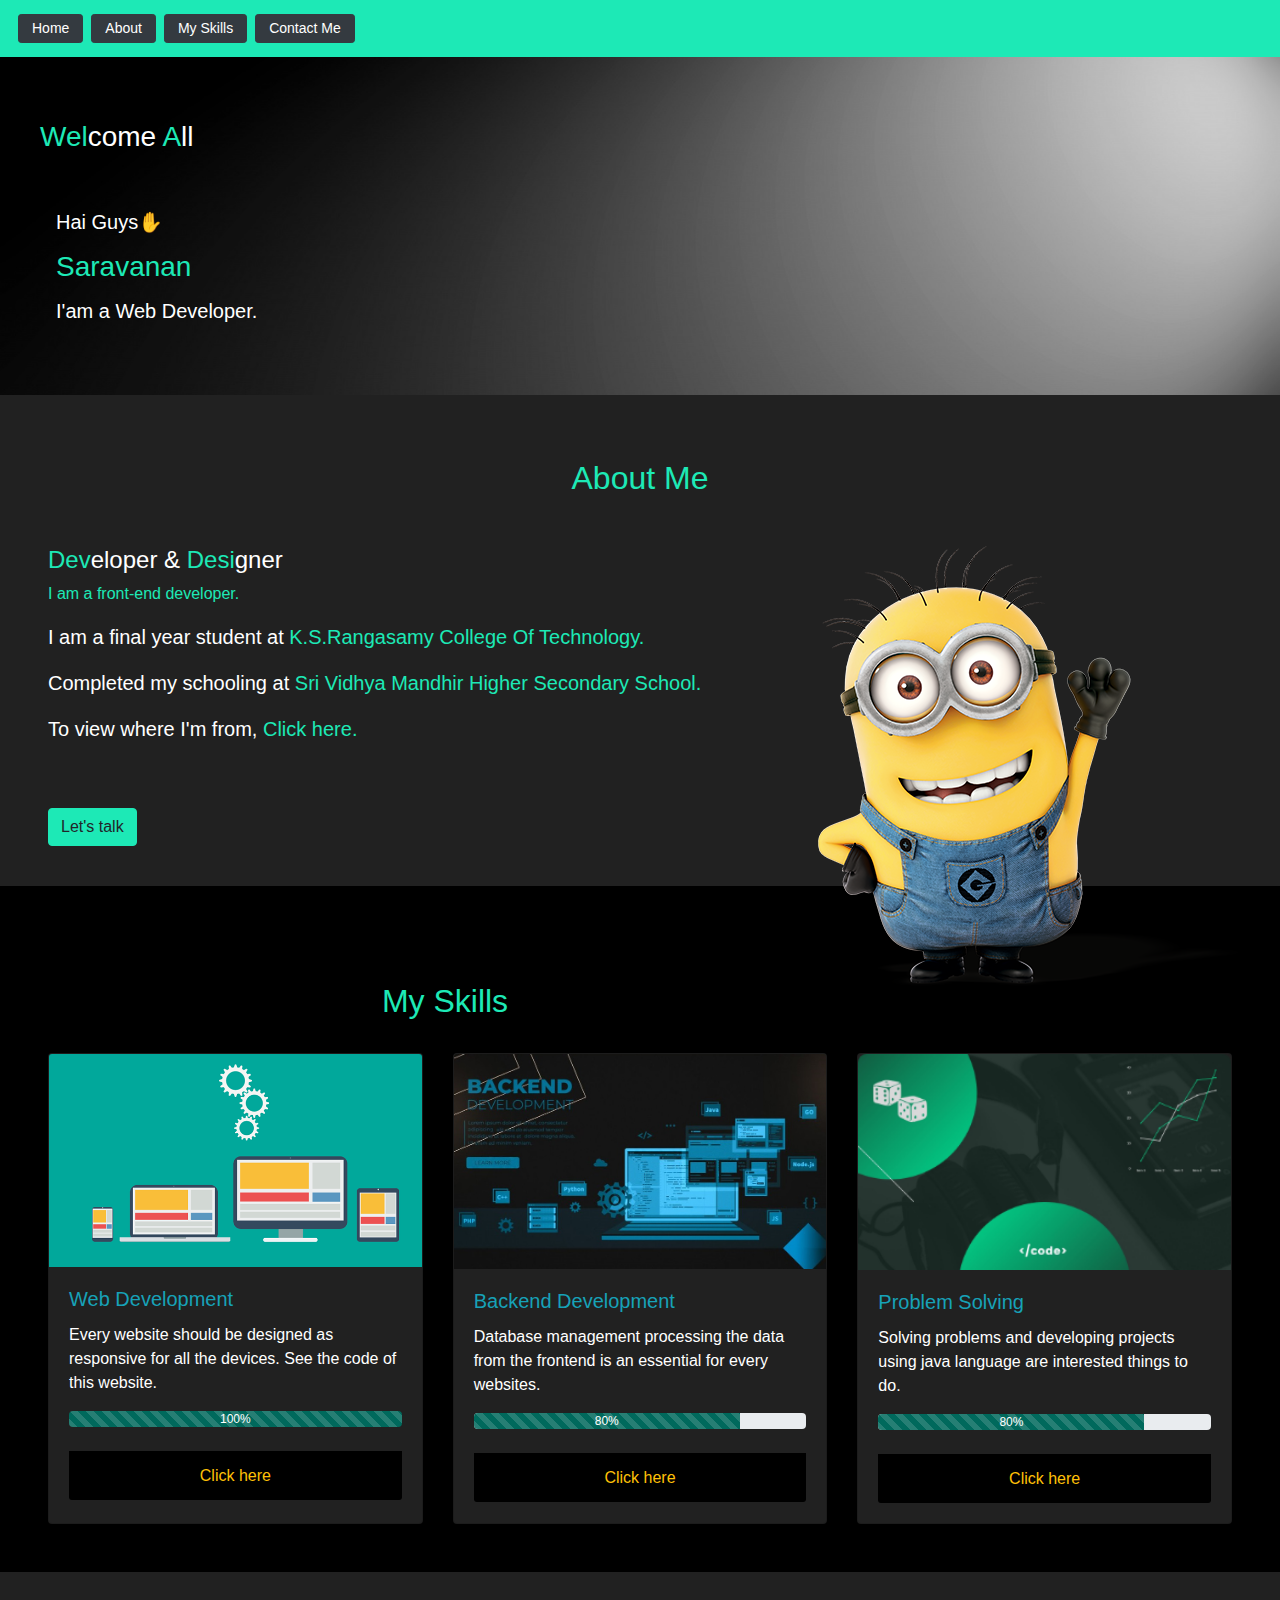
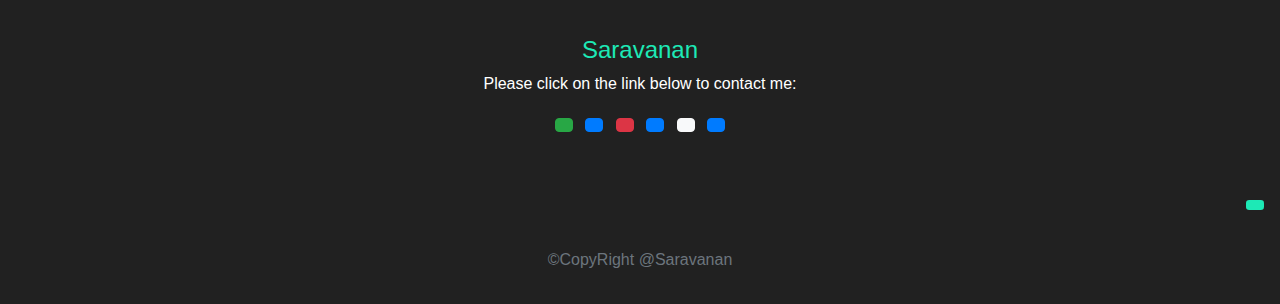
<file: index.html>
<!DOCTYPE html>
<html>
	<head>
		<title>SaravZizo</title>
                <meta name="google-site-verification" content="Jn5bArOztkLpnvHRZAErkXzXyJOHbVwAxv_bbl5JXvw" />
                <meta content="text/html; charset=UTF-8" http-equiv="content-type">
		<meta name="viewport" content="width=device-width, initial-scale=1.0">

		<link rel="stylesheet" href="./bootstrap/css/bootstrap.min.css"> 
		<link rel="stylesheet" type="text/css" href="./bootstrap/custom_css/style.css">

	  	<script src ="https://ajax.googleapis.com/ajax/libs/jquery/3.4.1/jquery.min.js"> </script>
	  	<script src ="./bootstrap/js/bootstrap.min.js"> </script>

		<link rel="preconnect" href="https://fonts.gstatic.com">
	  	
		<link rel="stylesheet" href="https://cdnjs.cloudflare.com/ajax/libs/font-awesome/5.15.3/css/all.min.css" integrity="sha512-iBBXm8fW90+nuLcSKlbmrPcLa0OT92xO1BIsZ+ywDWZCvqsWgccV3gFoRBv0z+8dLJgyAHIhR35VZc2oM/gI1w==" crossorigin="anonymous" referrerpolicy="no-referrer" />

		<link rel="apple-touch-icon" sizes="180x180" href="./images/favicon_io/apple-touch-icon.png">
		<link rel="icon" type="image/png" sizes="32x32" href="./images/favicon_io/favicon-32x32.png">
		<link rel="icon" type="image/png" sizes="16x16" href="./images/favicon_io/favicon-16x16.png">
		<link rel="manifest" href="/site.webmanifest">
	</head>
	<body>
	<div class="container-sm" >
		<!-- home section -->
		<div class="back" style="background-image:url(images/sun1.jpg);">
		<div id="home">
			<nav class="navbar navbar-expand-sm bg-main-color "> 
				<button class="navbar-toggler bg-black" type="button" data-toggle="collapse" data-target="#colNav">
    				<span class="fa fa-bars"></span>
  				</button>
				<div class="collapse navbar-collapse" id ="colNav">
					<ul class="list-unstyled mt-1 mb-1 text-decoration-none navbar-nav ml-2"> 

						<li class="nav-item list-inline-item btn btn-dark btn-sm mr-2 button-group-sm"><a href="#home" class="text-white text-decoration-none nav-link">Home</a></li>

						<li class="nav-item list-inline-item btn btn-dark btn-sm mr-2 button-group-sm"><a href="#about" class="text-white text-decoration-none nav-link">About</a></li>

						<li class="nav-item list-inline-item btn btn-dark btn-sm mr-2 button-group-sm"><a href="#service" class="text-white text-decoration-none nav-link">My Skills</a></li>

						<li class="nav-item list-inline-item btn btn-dark btn-sm mr-2 button-group-sm"><a href="#footer" class="text-white text-decoration-none nav-link">Contact Me</a></li>
					</ul>
				</div>
			</nav>
		</div>

		<div class="text-white p-3 pt-5">

			<h3 class="welcome p-4 mt-5 "><span>Wel</span>come <span>A</span>ll</h3>
			<div class="p-4  ml-3">
				<h5>Hai Guys✋</h5>
				<h1 class="text-main-color my-3 h3">Saravanan</h1>
				<h5>I'am a Web Developer.</h5><br>
			
			</div>
		</div>
	</div>		
		<!----About section start---->
		<section id="about" class="about text-white p-3 pt-3 ">
			<h2 class="text-main-color mt-5 text-center mb-4">About Me</h2>
				<div class="p-4 ml-2">
					<img src="./images/minion.png" style="float: right;" class="d-none d-lg-block">
					<h4 class="mb-2"><span>Dev</span>eloper & <span>Desi</span>gner</span></h4>
					<p><span>I am a front-end developer.</span></p>

					<i class="fa fa-graduation-cap h2 text-main-color mt-5 mb-2"></i>
					<p  class="lead">I am a final year student at 
						<a class="text-decoration-none text-main-color" href="https://ksrct.ac.in/" target="_blank">K.S.Rangasamy College Of Technology.  <i class="fas fa-external-link-alt h6 small"></i><br>
						</a>
					</p>

					<i class="fa fa-school h2 text-main-color mt-2 mb-2"></i>
					<p class="lead">Completed my schooling at
						<a class="text-decoration-none text-main-color" href="https://goo.gl/maps/qDbCcsbfzVRAP3bi6" target="_blank">Sri Vidhya Mandhir Higher Secondary School.  <i class="fas fa-external-link-alt h6 small"></i>
						</a>
					</p>

					<i class="fa fa-home h2 text-main-color mt-2 mb-2"></i>
					<p class="lead">To view  where I'm from,
						<a class="text-decoration-none text-main-color" href="https://goo.gl/maps/28na8ySQMk6Exj9AA" target="_blank">Click here.  <i class="fas fa-external-link-alt h6 small"></i>
						</a>
					</p>
					<a  class="btn btn-md btn-main-color far fa-comments text-body mt-5" href=" https://wa.me/8015196871" target="_blank"> Let's talk</a>
				</div>
		</section>	
		<!-----service section start----------->
		<div  id="service" class="bg-black text-white p-5 pb-5">
			<div class="title p-4 mt-4 text-center text-main-color">
				<h2>My Skills</h2>
			</div>
			<div class="card-deck">
					
					<div class="card ">
						<img class="card-img-top" src="./images/web-dev.jpg" alt="web development img">
							<div class="card-body ">
								<h5 class="card-title text-info">Web Development</h5>
			 					<p class="card-text">Every website should be designed as responsive for all the devices. See the code of this website.</p>
							 	<div class="progress">
			    					<div class="progress-bar progress-bar-striped progress-bar-animated active bg-main-progress" role="progressbar"style="width:100%">100%
			    					</div>
								</div>
								<div class="card-footer text-center mt-4 bg-black">
									<a href="https://github.com/saravZeke/saravZeke.github.io" target="_blank" class="card-link text-warning"><i class="fas fa-external-link-alt"></i>  Click here</a>
									</div>
							</div>
					</div>
					<div class="card"> 
						<img class="card-img-top" src="./images/back_dev.png" alt="backend image">
							<div class="card-body">
								<h5 class="card-title text-info">Backend Development</h5>
								<p class="card-text">Database management processing the data from the frontend is an essential for every websites.</p>
								<div class="progress">
				    				<div class="progress-bar progress-bar-striped progress-bar-animated active bg-main-progress" role="progressbar"style="width:80%">80%
				    				</div>
				  				</div>
				  				<div class="card-footer text-center mt-4 bg-black">
									<a href="https://github.com/saravZeke/Web-Form" target="_blank" class="card-link text-warning"><i class="fas fa-external-link-alt"></i>  Click here</a>
								</div>
							</div>
					</div>
					<div class="card ">
						<img class="card-img-top" src="./images/solver.jpeg" alt="solver img">
							<div class="card-body">
								<h5 class="card-title text-info">Problem Solving</h5>
								<p class="card-text">Solving problems and developing projects using java language are interested things to do.</p>
								<div class="progress">
			    					<div class="progress-bar progress-bar-striped progress-bar-animated active bg-main-progress" role="progressbar"style="width:80%">80%
			    					</div>
			  					</div>
			  					<div class="card-footer text-center mt-4 bg-black">
									<a href="https://github.com/saravZeke/RD_INTEREST-CALCULATOR" target="_blank" class="card-link text-warning active"><i class="fas fa-external-link-alt"></i>  Click here</a>

								</div>
							</div>
					</div>
			</div>
		</div>
		<!------footer start--------->
		<footer id="footer" class="footer text-white text-center p-3">
			<h4 class="text-main-color mt-5">Saravanan</h4>
			<p>Please click on the link below to contact me:</p>
				<div class="social">
					<ul class="list-unstyled align-baseline ">

						<li class="list-inline-item"><a href="tel:8015196871" target="_blank"><i class="fas fa-phone-alt btn  btn-success  px-2"></i></a></li>

						<li class="list-inline-item"><a href="https://www.facebook.com/profile.php?id=100021272142243" target="_blank"><i class="fab fa-facebook  btn btn-primary px-2"></i></a></li>
						
						<li class="list-inline-item"><a href="https://www.instagram.com/saravzeke/" target="_blank"><i class="fab fa-instagram  btn btn-danger px-2"></i></a></li>
						
						<li class="list-inline-item"><a href="https://www.linkedin.com/in/saravanan-s-911ab4211/?originalSubdomain=in" target="_blank"><i class="fab fa-linkedin btn btn-primary  px-2"></i></a></li>

						<li class="list-inline-item"><a href="https://github.com/saravZeke" target="_blank"><i class="fab fa-github text-white btn btn-light text-dark  px-2"></i></a></li>
						
						<li class="list-inline-item"><a href="https://twitter.com/Saravanan_002" target="_blank"><i class="fab fa-twitter text-white btn btn-primary  px-2"></i></a></li>
			
					</ul>
				</div>
				<br>
				<br>
				<a href="#home" class="back-to-top btn btn-sm"><i class="fas fa-chevron-up"></i></a>
				<p class="text-muted mt-5">©CopyRight  @Saravanan</p>
		</footer>

	</body>
</html>
</file>
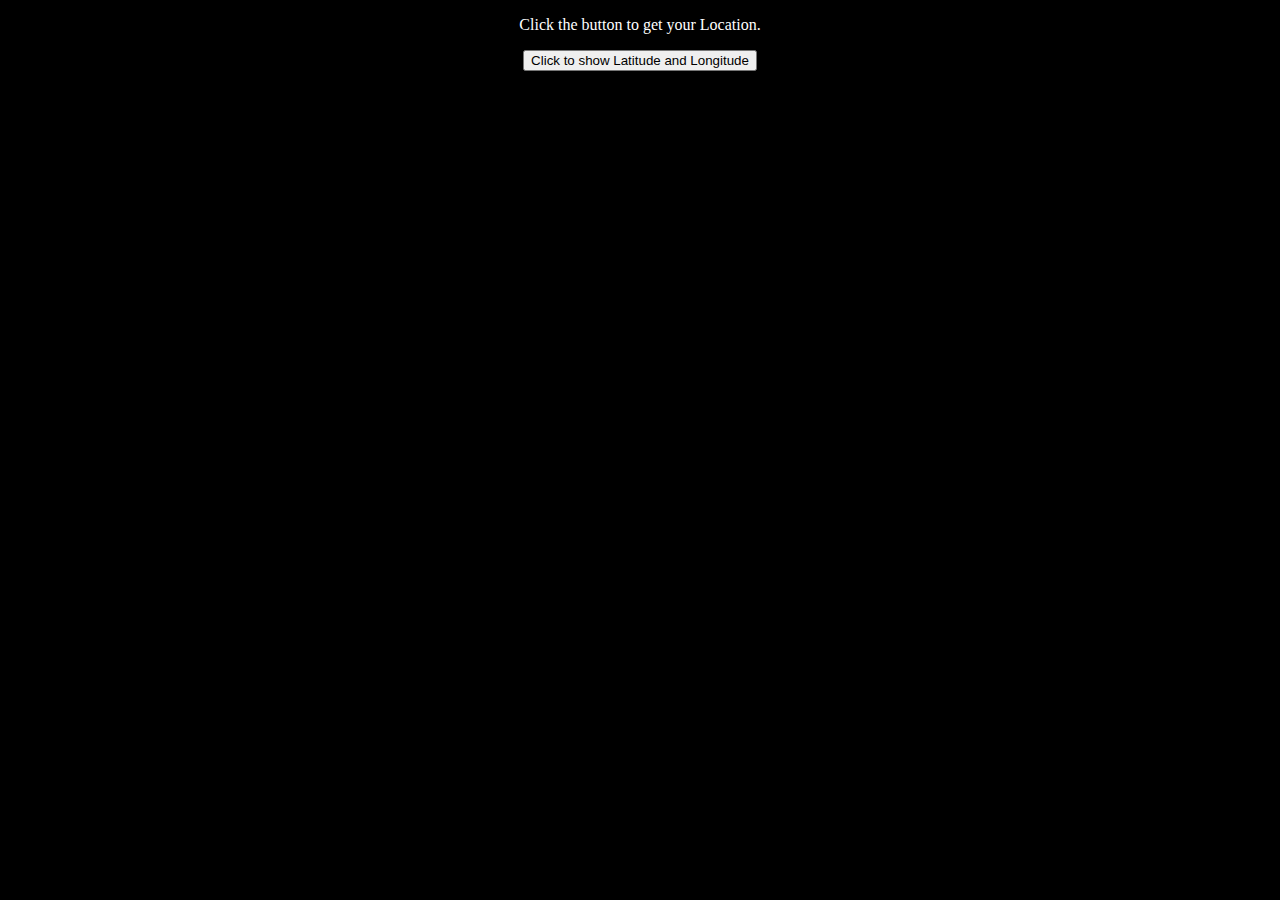
<file: map.html>
<!DOCTYPE html>
<html lang="en">
<head>
    <style>
        body{
        	color: white;
            text-align: center;
            background-color: black;
        }
    </style>
    <meta charset="UTF-8">
    <meta http-equiv="X-UA-Compatible" content="IE=edge">
    <meta name="viewport" content="width=device-width, initial-scale=1.0">
    <title>Latitude and Longitude</title>
</head>
<body>
    <p>Click the button to get your Location.</p>

<button onclick="getLocation()">Click to show Latitude and Longitude</button>

<p id="demo"></p>

<script>
var x = document.getElementById("demo");

function getLocation() {
  if (navigator.geolocation) {
    navigator.geolocation.getCurrentPosition(showPosition);
  } else { 
    x.innerHTML = "Geolocation is not supported by this browser.";
  }
}

function showPosition(position) {
  x.innerHTML = "Latitude: " + position.coords.latitude + 
  "<br>Longitude: " + position.coords.longitude;
}
</script>

</body>
</html>
</file>
<file: bootstrap/custom_css/style.css>
html{
	scroll-behavior: smooth;
}
.bg-black{
	background-color: black;
}
.btn-main-color{
	border:1px solid #1de9b6;
	background-color:#1de9b6;
}
.card,.footer,.about{
background-color: #212121;
}
.bg-main-color{
	background-color:#1de9b6;
}
.text-main-color,span{
	color:#1de9b6;
}
.bg-main-progress{
	background-color:#00695c;
}
.back-to-top{
	float: right;
	position:unset;
	background-color: #1de9b6;
}
.navbar{
	position: fixed;
	width: 100%;
}
.card{
	position: unset;
}
.button-group-sm{
	padding:0px 5px; 
	
}
.navbar-nav{
	flex-direction: row;
}
.navbar{
flex-wrap: nowrap;
padding:10px;
}
.nav-link{
	padding:3px 0px;
}
.vertical{
	height:100%;
	background-color: transparent;
}
.back{
	background-size:cover;
}
</file>
